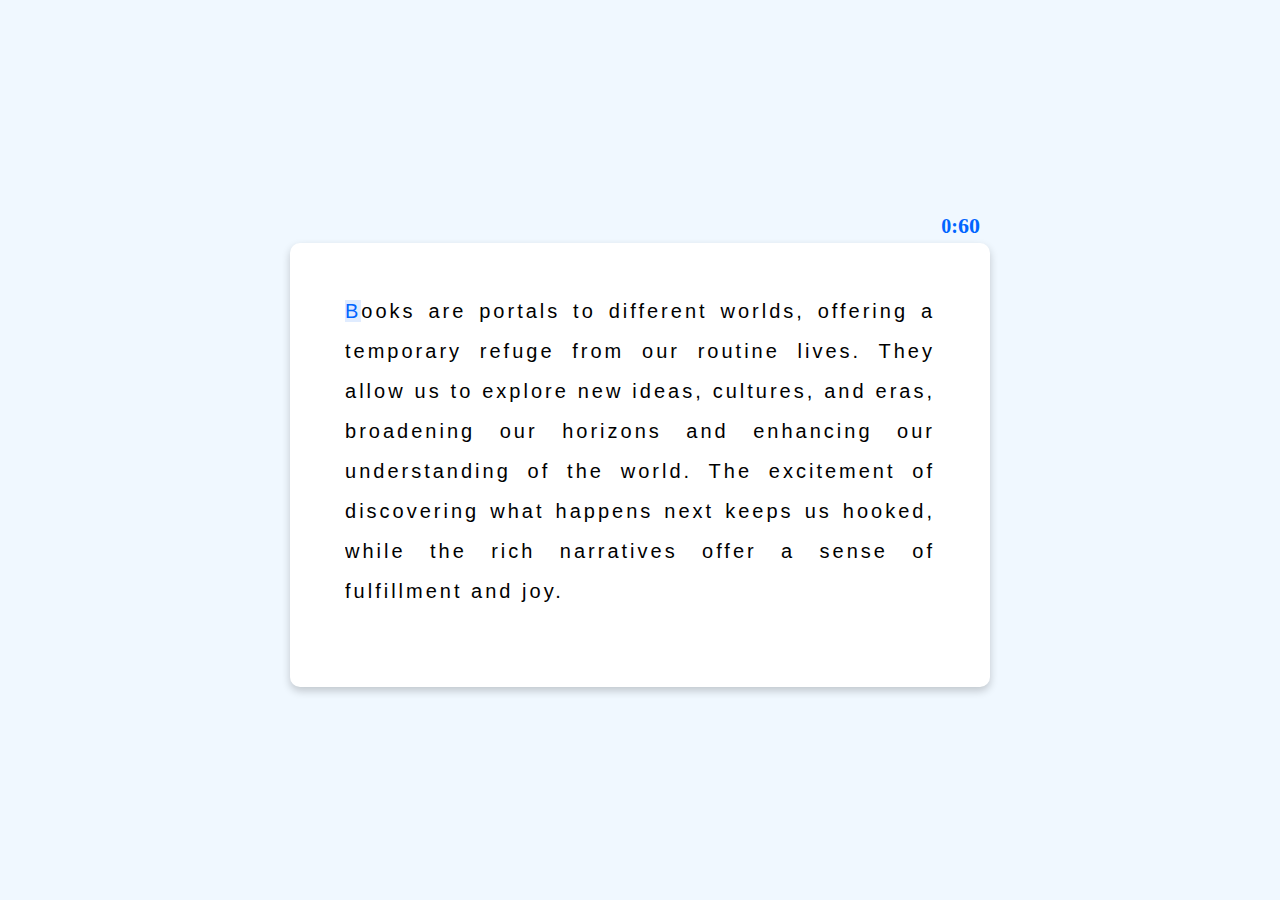
<file: index.html>
<!DOCTYPE html>
<html lang="en" dir="ltr">

<head>
  <meta charset="utf-8" />
  <title>Typing Speed</title>
  <link rel="stylesheet" href="style.css" />
  <meta name="viewport" content="width=device-width, initial-scale=1.0" />
</head>

<body>
  <section class="typing-speed-section" id="home-page-section">
    <div>
      <div class="content">
        <ul class="result-details" id="time">
          <li class="time">
            <span>0:<b>60</b></span>
          </li>
        </ul>
      </div>
      <div class="typing-speed-wrapper">
        <input type="text-area" class="input-field" />
        <div class="content-box">
          <div class="typing-text">
            <p></p>
          </div>
          <div class="content" id="content1">
            <ul class="result-details">
              <li class="time">
                <p>Time Left:</p>
                <span><b>60</b>s</span>
              </li>
              <li class="mistake">
                <p>Mistakes:</p>
                <span>0</span>
              </li>
              <li class="wpm">
                <p>WPM:</p>
                <span>0</span>
              </li>
              <li class="cpm">
                <p>CPM:</p>
                <span>0</span>
              </li>
              <li class="accuracy">
                <p>Accuracy:</p>
                <span>0</span>
              </li>
              <li class="net-speed">
                <p>Net Speed:</p>
                <span>0</span>
              </li>
            </ul>
            <button>Try Again</button>
          </div>
        </div>
        <div id="paragraphs" style="display: none"></div>
        <script src="js/script.js"></script>
      </div>
    </div>
  </section>
</body>

</html>
</file>
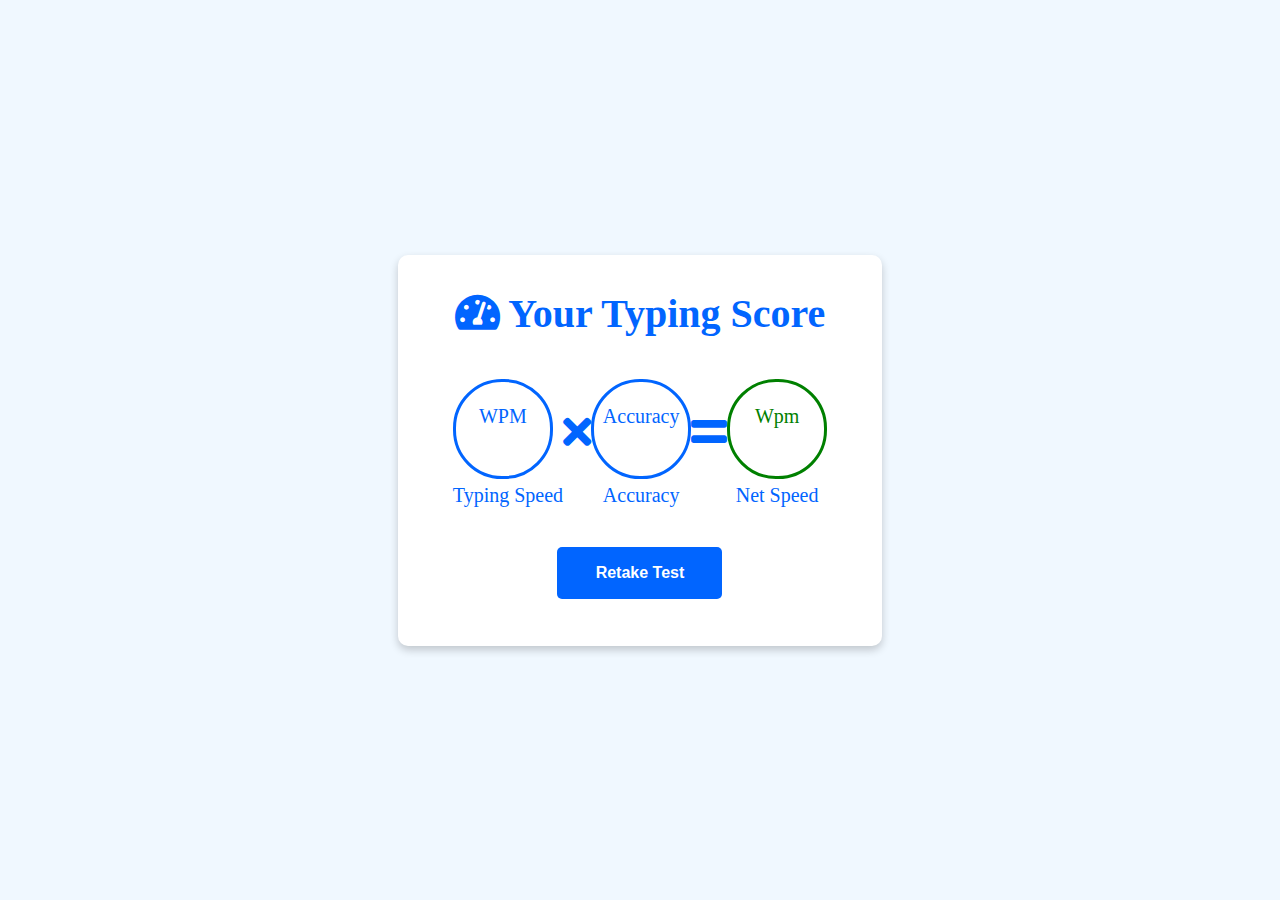
<file: type-result.html>
<!DOCTYPE html>
<html lang="en" dir="ltr">

<head>
  <meta charset="utf-8" />
  <title>Typing Result</title>
  <link rel="stylesheet" href="style.css" />
  <link rel="stylesheet" href="https://cdnjs.cloudflare.com/ajax/libs/font-awesome/5.15.4/css/all.min.css" />
  <meta name="viewport" content="width=device-width, initial-scale=1.0" />
</head>

<body>
  <section class="typing-speed-section">
    <div>
      <div class="typing-speed-wrapper" id="typing-result">
        <h1>
          <i class="fas fa-tachometer-alt"></i>
          Your Typing Score
        </h1>
        <div class="content-box">
          <div class="typing-text">
            <p></p>
          </div>
          <div class="content">
            <ul class="result-details">
              <li class="wpm">
                <div class="main-border-section">
                  <span id="wpmResult">0</span>
                  <p>WPM</p>
                </div>
                <p class="main-result-title">Typing Speed</p>
              </li>
              <li>
                <div class="cross">
                  <i class="fas fa-times"></i>
                </div>
              </li>
              <li class="accuracy">
                <div class="main-border-section">
                  <span id="accuracyResult">0</span>
                  <p>Accuracy</p>
                </div>
                <p class="main-result-title">Accuracy</p>
              </li>
              <li>
                <div class="cross">
                  <i class="fas fa-equals"></i>
                </div>
              </li>
              <li class="net-speed">
                <div class="main-border-section" id="result-border-section">
                  <span id="netSpeedResult">0</span>
                  <p>wpm</p>
                </div>
                <p class="main-result-title">Net Speed</p>
              </li>
            </ul>
            <button onclick="retakeTest()">Retake Test</button>
          </div>
        </div>
      </div>
  </section>
  <script>
    function displayResults() {
      const wpm = localStorage.getItem('wpm');
      const mistakes = localStorage.getItem('mistakes');
      const accuracy = localStorage.getItem('accuracy');
      const netSpeed = localStorage.getItem('netSpeed');

      document.getElementById('wpmResult').innerText = wpm;
      document.getElementById('accuracyResult').innerText = accuracy;
      document.getElementById('netSpeedResult').innerText = netSpeed;
    }

    function retakeTest() {
      localStorage.clear();
      window.location.href = 'index.html';
    }

    displayResults();
  </script>
</body>

</html>
</file>
<file: style.css>
@import url('https://fonts.googleapis.com/css2?family=Poppins:wght@400;500;600;700&display=swap');

* {
  margin: 0;
  padding: 0;
  box-sizing: border-box;
}

.typing-speed-section {
  display: flex;
  padding: 0 10px;
  align-items: center;
  justify-content: center;
  min-height: 100vh;
  background: #f0f8ff;
}

.heading-title {
  text-align: center;
  padding-bottom: 20px;
  font-size: 30px;
}

::selection {
  color: #fff;
  background: #17a2b8;
}

.typing-speed-wrapper {
  width: 100%;
  max-width: 700px;
  padding: 35px;
  background: #fff;
  border-radius: 10px;
  box-shadow: 0 4px 8px rgba(0, 0, 0, 0.2);
}

.typing-speed-wrapper .input-field {
  opacity: 0;
  z-index: -999;
  position: absolute;
}

.typing-speed-wrapper .content-box {
  padding: 13px 20px 0;
  border-radius: 10px;
}

.content-box .typing-text {
  overflow: hidden;
  max-height: 100%;
}

.typing-text::-webkit-scrollbar {
  width: 0;
}

.typing-text p {
  font-size: 21px;
  text-align: justify;
  letter-spacing: 1px;
  word-break: keep-all; /* Add this line */
  overflow-wrap: break-word; /* Add this line */
}

.typing-text p span {
  position: relative;
  font-family: Arial, Helvetica, sans-serif;  
  font-size: 20px;
  letter-spacing: 3px;
  color: #000000;
  line-height: 2;
  font-weight: 500;
}

/* Add this at the end of the file */

.typing-text p span.complete {
  color: #0165ff;
}

.typing-text p span.correct {
  color: gray;
}

.typing-text p span.incorrect {
  color: #cb3439;
  outline: 1px solid #fff;
  border-radius: 4px;
  background: #ffc0cb;
}

.typing-text p span.active {
  color: #0165ff;
  background-color: #0165ff1f;
}

.typing-text p span.active::before {
  position: relative;
  content: '';
  height:0%;
  width: 0%;
  bottom: 0;
  left: 0;
  opacity: 0;
  border-radius: 5px;
  background: #17a2b8;
  animation: blink 1s ease-in-out infinite;
}

@keyframes blink {
  50% {
    opacity: 1;
  }
}

.content-box .content {
  margin-top: 17px;
  /* display: flex; */
  padding: 12px 0;
  flex-wrap: wrap;
  align-items: center;
  justify-content: space-between;
}

.content button {
  outline: none;
  border: none;
  width: 100%;
  color: #fff;
  font-weight: 600;
  padding: 17px;
  font-size: 16px;
  cursor: pointer;
  border-radius: 5px;
  background: #0165ff;
  transition: transform 0.3s ease;
  margin: 30px auto 0 auto;
  display: block;
  max-width: 165px;
}

.content button:active {
  transform: scale(0.97);
}

.content .result-details {
  display: flex;
  /* flex-wrap: wrap; */
  align-items: start;
  width: calc(100% - 140px);
  justify-content: space-between;
}

.result-details li {
  display: flex;
  height: 20px;
  list-style: none;
  position: relative;
  align-items: center;
}

.result-details li:not(:first-child) {
  padding-left: 22px;
  border-left: 1px solid #bfbfbf;
}

.result-details li p {
  font-size: 19px;
}

.result-details li span {
  display: block;
  font-size: 20px;
  margin-left: 10px;
}

li span b {
  font-weight: 500;
}

li:not(:first-child) span {
  font-weight: 500;
}

@media (max-width: 745px) {
  .typing-speed-wrapper {
    padding: 20px;
  }

  .content-box .content {
    padding: 20px 0;
  }

  .content-box .typing-text {
    max-height: 100%;
  }

  .typing-text p {
    font-size: 19px;
    text-align: left;
  }

  .content button {
    width: 100%;
    font-size: 15px;
    padding: 10px 0;
    margin-top: 20px;
  }

  .content .result-details {
    width: 100%;
  }

  .result-details li:not(:first-child) {
    border-left: 0;
    padding: 0;
  }

  .result-details li p,
  .result-details li span {
    font-size: 17px;
  }
}

@media (max-width: 518px) {
  .typing-speed-wrapper .content-box {
    padding: 10px 15px 0;
  }

  .typing-text p {
    font-size: 18px;
  }

  .result-details li {
    margin-bottom: 10px;
  }

  .content button {
    margin-top: 10px;
  }

  .heading-title {
    text-align: center;
    margin-top: 100px;
    padding-bottom: 20px;
    font-size: 20px;
  }
}

#time {
  width: 100%;
  justify-content: flex-end;
}

#time li {
  text-align: right;
  display: block;
  color: #0165ff;
  font-weight: 600;
  padding-right: 10px;
  font-size: 22px;
  margin-bottom: 10px;
}

#time li span b {
  font-size: 22px;
  font-weight: 600;
}

.typing-speed-wrapper h1 {
  display: block;
  color: #0165ff;
  font-weight: 600;
  font-size: 40px;
  text-align: center;
  text-transform: capitalize;
}



#typing-result li span {
  display: block;
  color: #0165ff;
  margin-top: 12px;
  font-weight: 600;
  margin-left: 0;
  font-size: 28px;
  text-transform: capitalize;
}

#typing-result .main-border-section {
  border: 3px solid #0165ff;
  height: 100px;
  border-radius: 49px;
  width: 100px;
  align-items: center;
  justify-content: center;
  gap: 0;
  line-height: 0;
  display: flex;
  flex-wrap: wrap;
}

#typing-result .content li .main-border-section p {
  display: block;
  color: #0165ff;
  font-weight: 400;
  font-size: 20px;
  text-transform: capitalize;
  margin-top: -26px;
  width: 100%;
  text-align: center;
}

#typing-result .content .result-details {
  width: 100%;
}

#typing-result .result-details li:not(:first-child) {
  padding: 0;
  border: 0;
}

#typing-result .content li i {
  color: #0165ff;
  margin-top: 12px;
  font-weight: 600;
  margin-left: 0;
  font-size: 41px;
  text-transform: capitalize;
}

#typing-result .result-details li {
  height: 100%;
  display: block;
}

#typing-result .content li .main-result-title {
  display: block;
  color: #0165ff;
  font-weight: 400;
  font-size: 20px;
  text-transform: capitalize;
  margin-top: 5px;
  width: 100%;
  text-align: center;
  margin-bottom: 10px;
}

#result-border-section {
  border: 3px solid green !important;
}

#typing-result li #result-border-section span,
#typing-result li #result-border-section p {
  color: green !important;
}

#typing-result .cross {
  margin-top: 20px;
}

@media (max-width: 500px) {
  #typing-result .main-border-section {
    height: 70px;
    margin-left: 5px;
    width: 70px;
  }

  #typing-result .content li .main-border-section p {
    font-size: 16px;
    margin-top: -10px;
  }

  #typing-result li span {
    margin-top: 4px;
    font-size: 20px;
  }

  #typing-result .content li i {
    font-size: 28px;
  }

  #typing-result .cross {
    margin-top: 0px;
    padding: 10px;
  }

  #typing-result .content li .main-result-title {
    font-size: 16px;
  }

  #typing-result {
  padding: 20px 0px;
}
.typing-speed-wrapper h1 {
  font-size: 30px;
}
}.typing-text p span.correct {
  color: gray;
}

.typing-text p span.incorrect {
  color: #cb3439;
  outline: 1px solid #fff;
  border-radius: 4px;
  background: #ffc0cb;
}

#home-page-section #content1 .result-details{
  display: none;
}
#home-page-section #content1 button{
  display: none;
}
</file>
